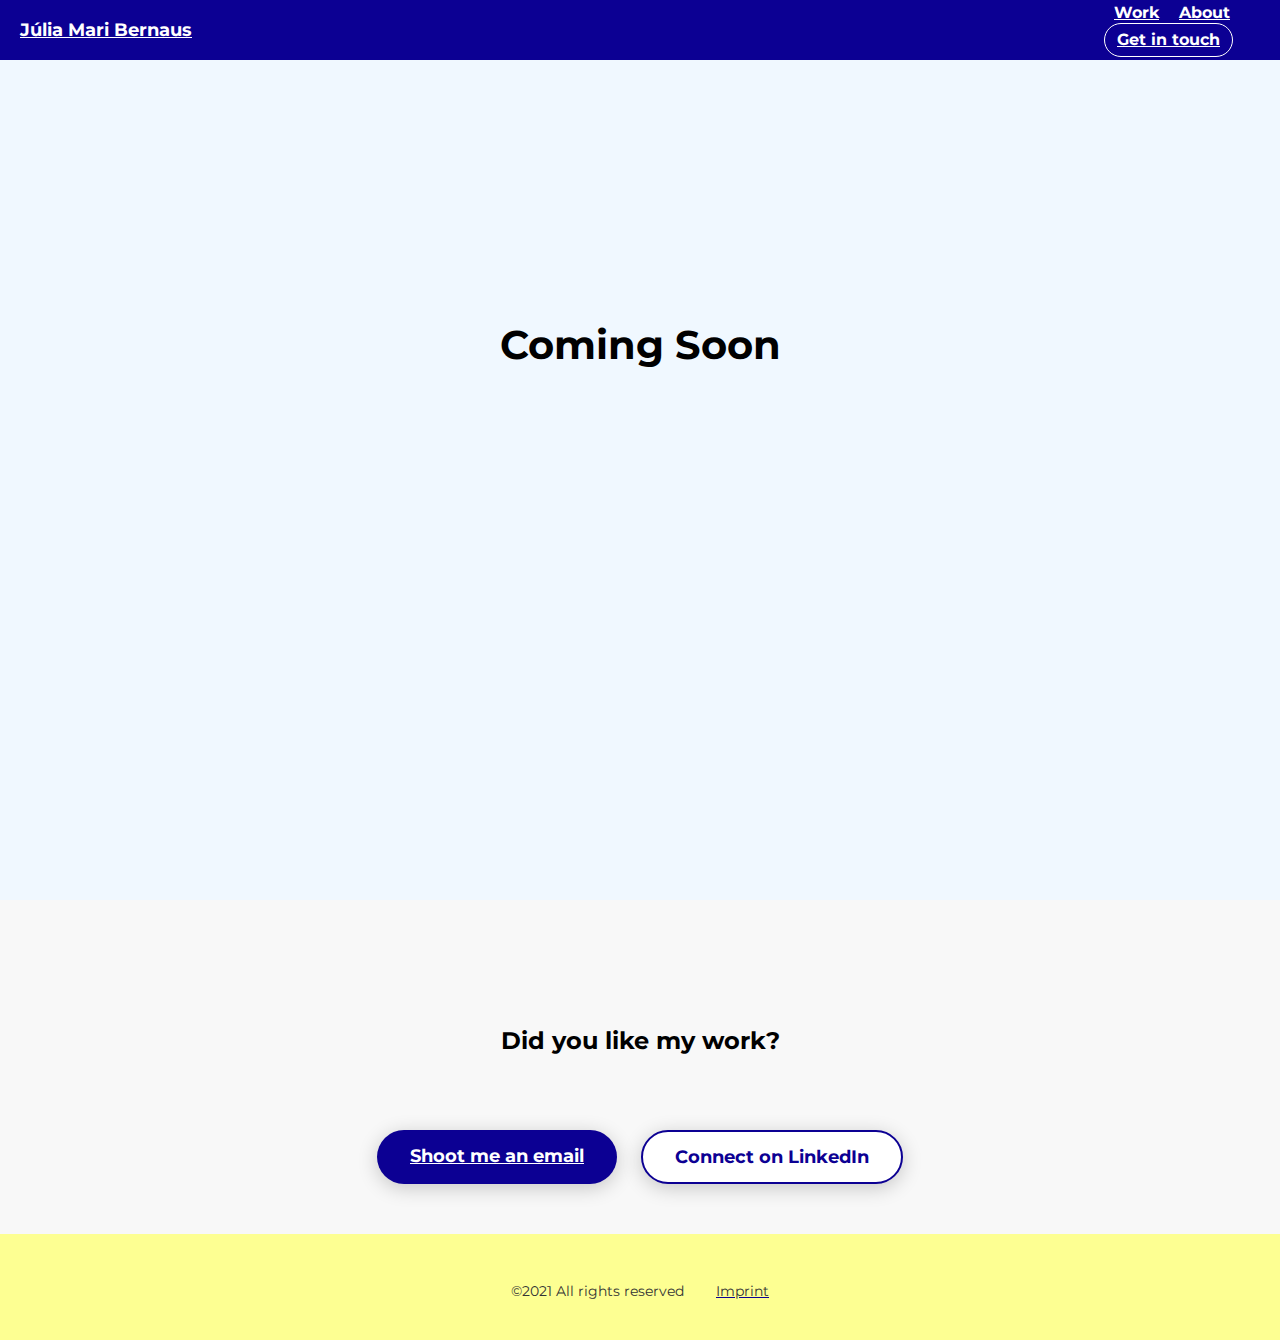
<file: artconnect.html>
<!DOCTYPE html>
<html lang="en">

<head>
        <!-- Global site tag (gtag.js) - Google Analytics -->
    <script async src="https://www.googletagmanager.com/gtag/js?id=UA-162473881-1"></script>
    <script>
    window.dataLayer = window.dataLayer || [];
    function gtag(){dataLayer.push(arguments);}
    gtag('js', new Date());

    gtag('config', 'UA-162473881-1');
    </script>

<!-- Hotjar Tracking Code for juliamaribernaus.com -->
<script>
    (function(h,o,t,j,a,r){
        h.hj=h.hj||function(){(h.hj.q=h.hj.q||[]).push(arguments)};
        h._hjSettings={hjid:2301909,hjsv:6};
        a=o.getElementsByTagName('head')[0];
        r=o.createElement('script');r.async=1;
        r.src=t+h._hjSettings.hjid+j+h._hjSettings.hjsv;
        a.appendChild(r);
    })(window,document,'https://static.hotjar.com/c/hotjar-','.js?sv=');
</script>

    <meta charset="UTF-8">
    <meta http-equiv="X-UA-Compatible" content="IE=edge">
    <meta name="viewport" content="width=device-width, initial-scale=1.0">
    <meta name="author" content="Júlia Marí Bernaus">
    <link href="img/favicon.ico" rel="shortcut icon">
    <title>Júlia Marí Bernaus | Artconnect</title>

    <!-- Bootstrap core CSS -->
    <link rel="stylesheet" href="https://stackpath.bootstrapcdn.com/bootstrap/4.1.0/css/bootstrap.min.css"
        integrity="sha384-9gVQ4dYFwwWSjIDZnLEWnxCjeSWFphJiwGPXr1jddIhOegiu1FwO5qRGvFXOdJZ4" crossorigin="anonymous">

    <!-- Custom styles for this template go here -->
    <link rel="stylesheet" href="css/normalize.css#">
    <link rel="stylesheet" href="css/styles.css">
    <link rel="stylesheet" href="css/styles_st.css">
    <link rel="preconnect" href="https://fonts.gstatic.com">
    <link href="https://fonts.googleapis.com/css2?family=Montserrat:wght@700&family=Open+Sans:wght@300;700&display=swap"
        rel="stylesheet">


    <!-- HTML5 shim and Respond.js for IE8 support of HTML5 elements and media queries -->
    <!--[if lt IE 9]>
			<script src="https://oss.maxcdn.com/html5shiv/3.7.2/html5shiv.min.js"></script>
			<script src="https://oss.maxcdn.com/respond/1.4.2/respond.min.js"></script>
		<![endif]-->

</head>

<body>
    <!-- Header/Navigation -->
    <header>
        <div id="navbar">
            <div>
                <a class="logo" href="index.html">Júlia Mari Bernaus</a>
            </div>
            <nav>
                <div class="nav">
                    <div class="brackets">
                        <a class="top-nav" href="index.html#work">Work</a>
                        <a class="top-nav" href="index.html#about">About</a>
                    </div>
                    <a class="button-nav button-outline-secondary" href="index.html#contact" role="button">Get in touch</a>
                </div>
            </nav>
        </div>
        <!--end header-->
    </header>

    <!-- Intro -->
    <main>
       <h1 style="text-align: center; height: 100vh; margin: 0 auto; padding-top: 25%; background-color: aliceblue;">Coming Soon</h1>
    </main>
    <!-- Footer  -->
    <footer>
        <section id="contact" class="contact">
            <!--Open Contact-->
            <h3>Did you like my work?</h3>
            <div class="contact-button-wrapper">
                <a class="button button-primary contact-button left" href="mailto:hi@juliamaribernaus.com"
                    target="_blank" role="button">Shoot me an email</a>
                <a class="button button-secondary contact-button right"
                    href="https://www.linkedin.com/in/juliamaribernaus/" target="_blank" role="button">Connect on
                    LinkedIn</a>
            </div>
        </section>
        <!--end of contact-->

        <div class="imprint">
            <!--Open Imprint-->
            <h6>©2021 All rights reserved</h6>
            <a href="imprint.html" target="_blank">
                <h6>Imprint</h6>
            </a>
        </div>
        <!--End Imprint-->
    </footer>
    <!--end of footer-->

    <!--Scripts-->
    <script src="https://code.jquery.com/jquery-3.6.0.js" integrity="sha256-H+K7U5CnXl1h5ywQfKtSj8PCmoN9aaq30gDh27Xc0jk="
        crossorigin="anonymous"></script>
    <script src="js/scripts.js"></script>
</body>
</html>
</file>
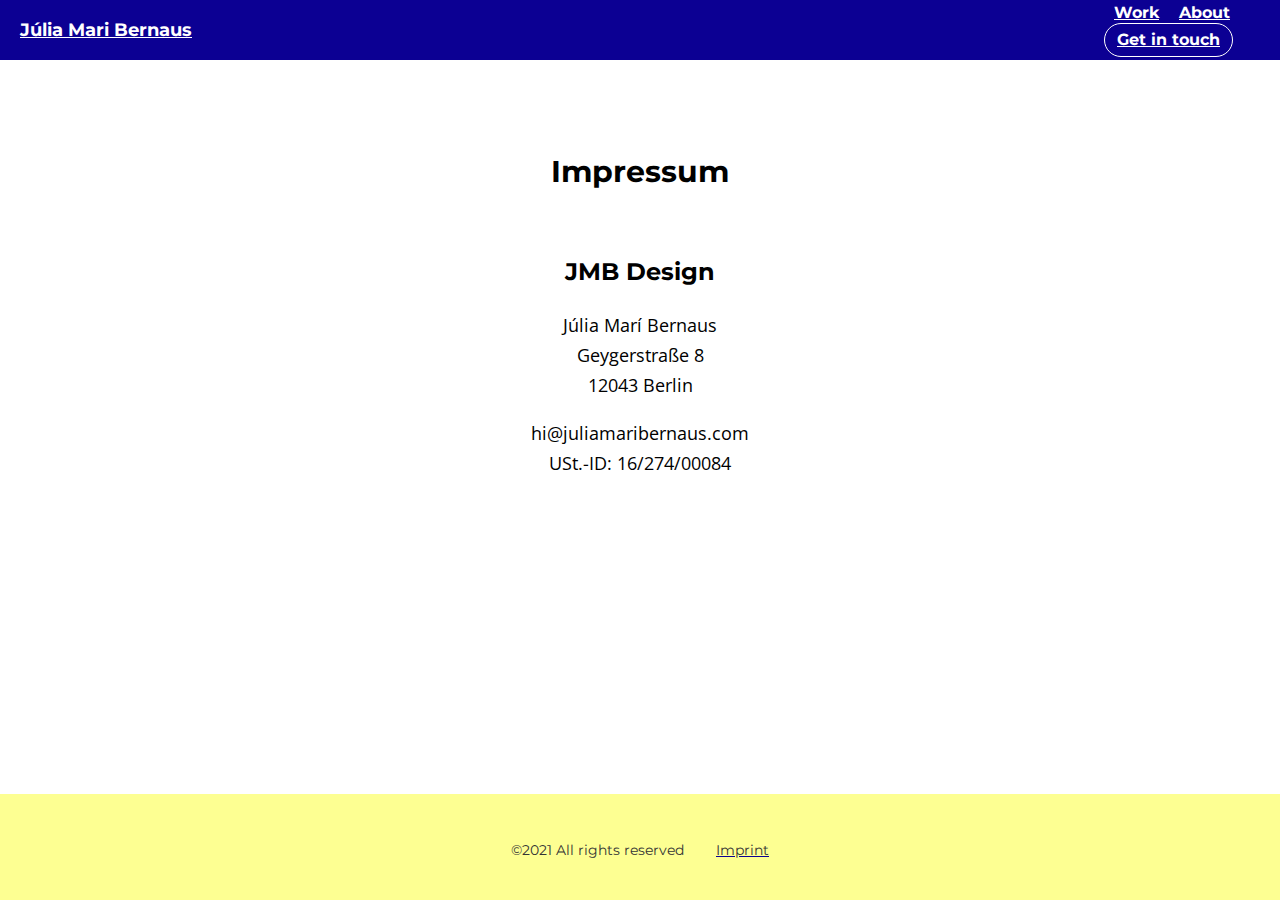
<file: imprint.html>
<!DOCTYPE html>
<html lang="en">

<head>
		<!-- Global site tag (gtag.js) - Google Analytics -->
	<script async src="https://www.googletagmanager.com/gtag/js?id=UA-162473881-1"></script>
	<script>
	window.dataLayer = window.dataLayer || [];
	function gtag(){dataLayer.push(arguments);}
	gtag('js', new Date());

	gtag('config', 'UA-162473881-1');
	</script>

<!-- Hotjar Tracking Code for juliamaribernaus.com -->
<script>
    (function(h,o,t,j,a,r){
        h.hj=h.hj||function(){(h.hj.q=h.hj.q||[]).push(arguments)};
        h._hjSettings={hjid:2301909,hjsv:6};
        a=o.getElementsByTagName('head')[0];
        r=o.createElement('script');r.async=1;
        r.src=t+h._hjSettings.hjid+j+h._hjSettings.hjsv;
        a.appendChild(r);
    })(window,document,'https://static.hotjar.com/c/hotjar-','.js?sv=');
</script>

	<meta charset="UTF-8">
	<meta http-equiv="X-UA-Compatible" content="IE=edge">
	<meta name="viewport" content="width=device-width, initial-scale=1.0">
	<meta name="author" content="Júlia Marí Bernaus">
	<link href="img/favicon.ico" rel="shortcut icon">
	<title>Júlia Marí Bernaus | Imprint</title>

	<!-- Bootstrap core CSS -->
	<link rel="stylesheet" href="https://stackpath.bootstrapcdn.com/bootstrap/4.1.0/css/bootstrap.min.css" integrity="sha384-9gVQ4dYFwwWSjIDZnLEWnxCjeSWFphJiwGPXr1jddIhOegiu1FwO5qRGvFXOdJZ4" crossorigin="anonymous">

	<!-- Custom styles for this template go here -->
	<link rel="stylesheet" href="css/normalize.css">
	<link rel="stylesheet" href="css/styles.css">
	<link rel="preconnect" href="https://fonts.gstatic.com">
	<link href="https://fonts.googleapis.com/css2?family=Montserrat:wght@700&family=Open+Sans:wght@300;700&display=swap" rel="stylesheet">
	 <link rel="stylesheet" href="https://cdnjs.cloudflare.com/ajax/libs/animate.css/4.1.1/animate.min.css"/>

	<!-- HTML5 shim and Respond.js for IE8 support of HTML5 elements and media queries -->
	<!--[if lt IE 9]>
			<script src="https://oss.maxcdn.com/html5shiv/3.7.2/html5shiv.min.js"></script>
			<script src="https://oss.maxcdn.com/respond/1.4.2/respond.min.js"></script>
		<![endif]-->

</head>

<body>
	<!-- Header/Navigation -->
	<header>
		<div id="navbar">
			<div>
				<a class="logo" href="index.html">Júlia Mari Bernaus</a>
			</div>
			<nav>
				<div class="nav">
					<div class="brackets">
						<a class="top-nav" href="index.html#work">Work</a>
						<a class="top-nav" href="index.html#about">About</a>
					</div>
					<a class="button-nav button-outline-secondary" href="index.html#contact" role="button">Get in touch</a>
				</div>
			</nav>
		</div>
		<!--end header-->
	</header>

    <!-- Hero -->
    <main>
        <div id="imprint-page">
            <div class="imprint-inner">
                <h2>Impressum</h2>
                <br>
                <h3>JMB Design</h3>
                <p>Júlia Marí Bernaus
                <br>Geygerstraße 8
                <br>12043 Berlin
                </p>
                <p>hi@juliamaribernaus.com
                <br>USt.-ID: 16/274/00084
                </p>
            </div>
        </div>
    </main>

    <!-- Footer  -->
	<footer>
		<div class="imprint-page imprint"><!--Open Imprint-->
				<h6>©2021 All rights reserved</h6>
				<a href="imprint.html" target="_blank"><h6 class="imprint-underline">Imprint</h6></a>
		</div><!--End Imprint-->
	</footer>
	<!--end of footer-->
</body>

</html>
</file>
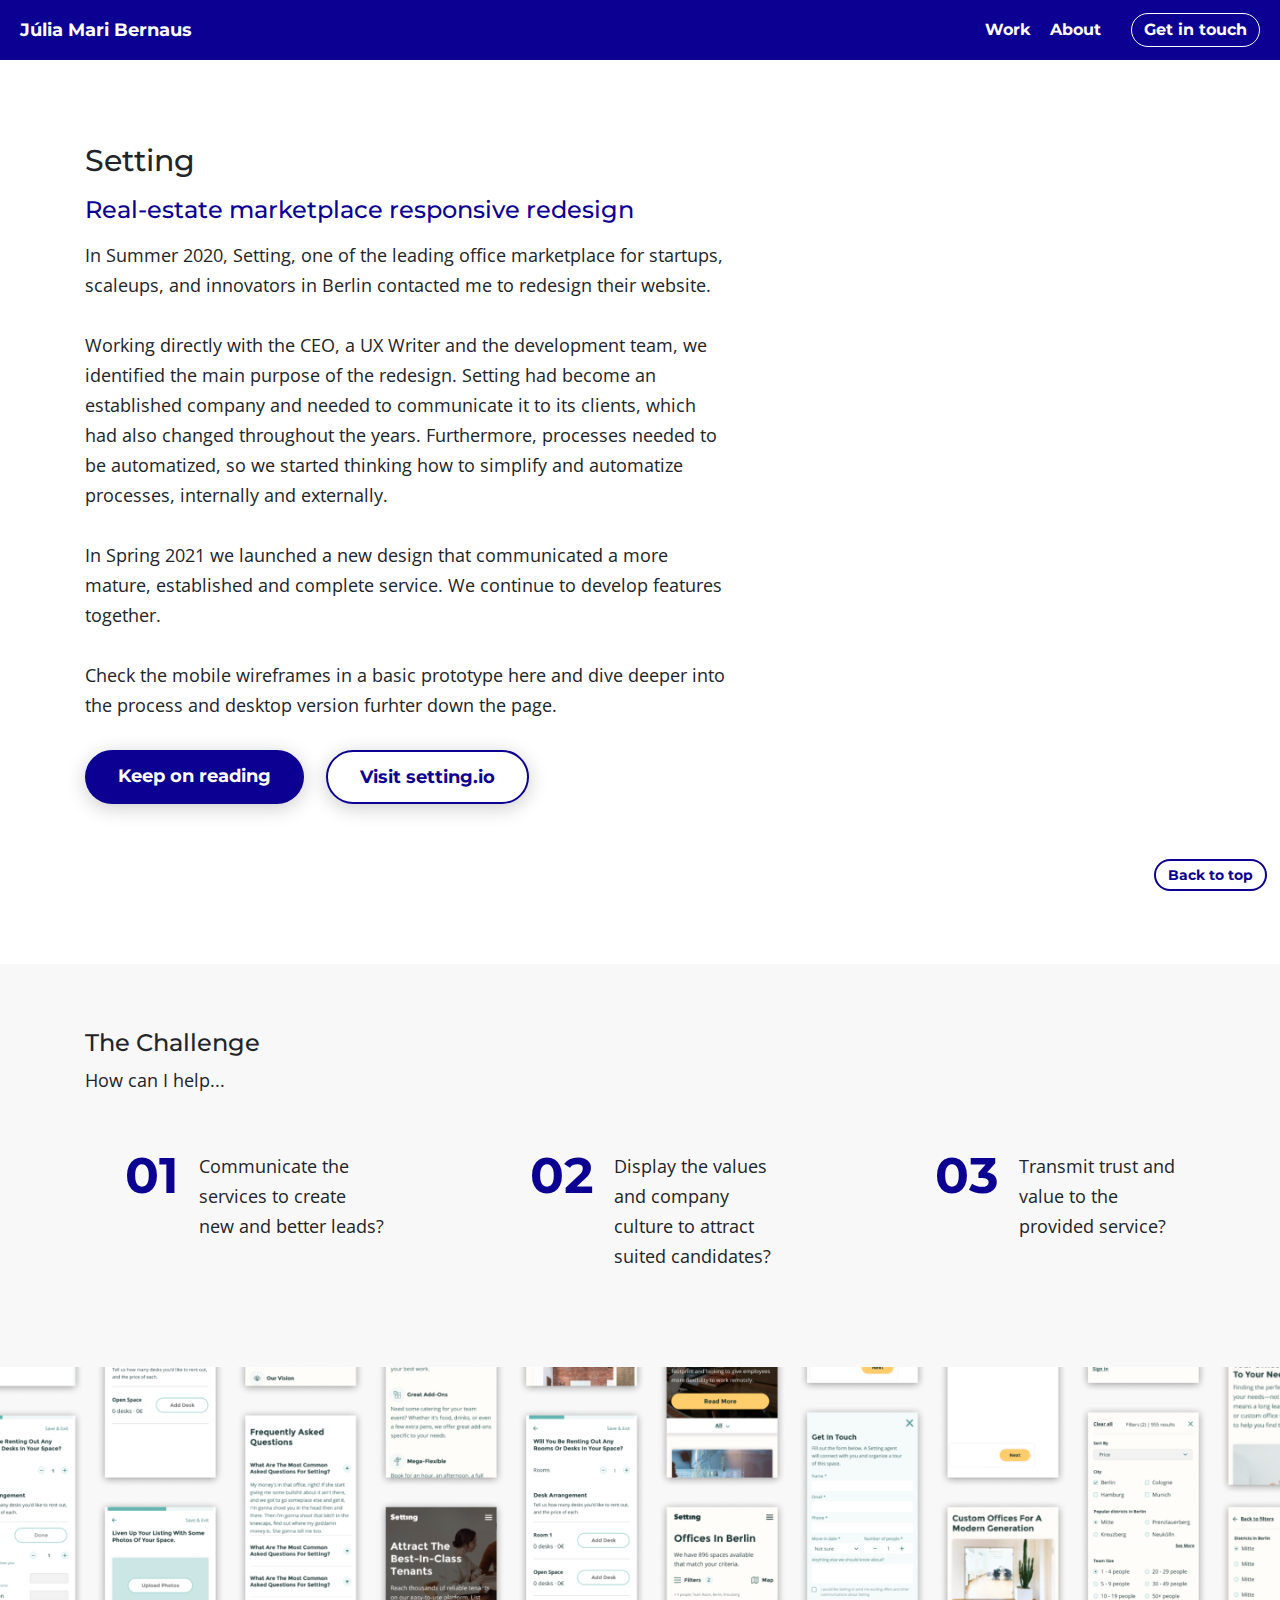
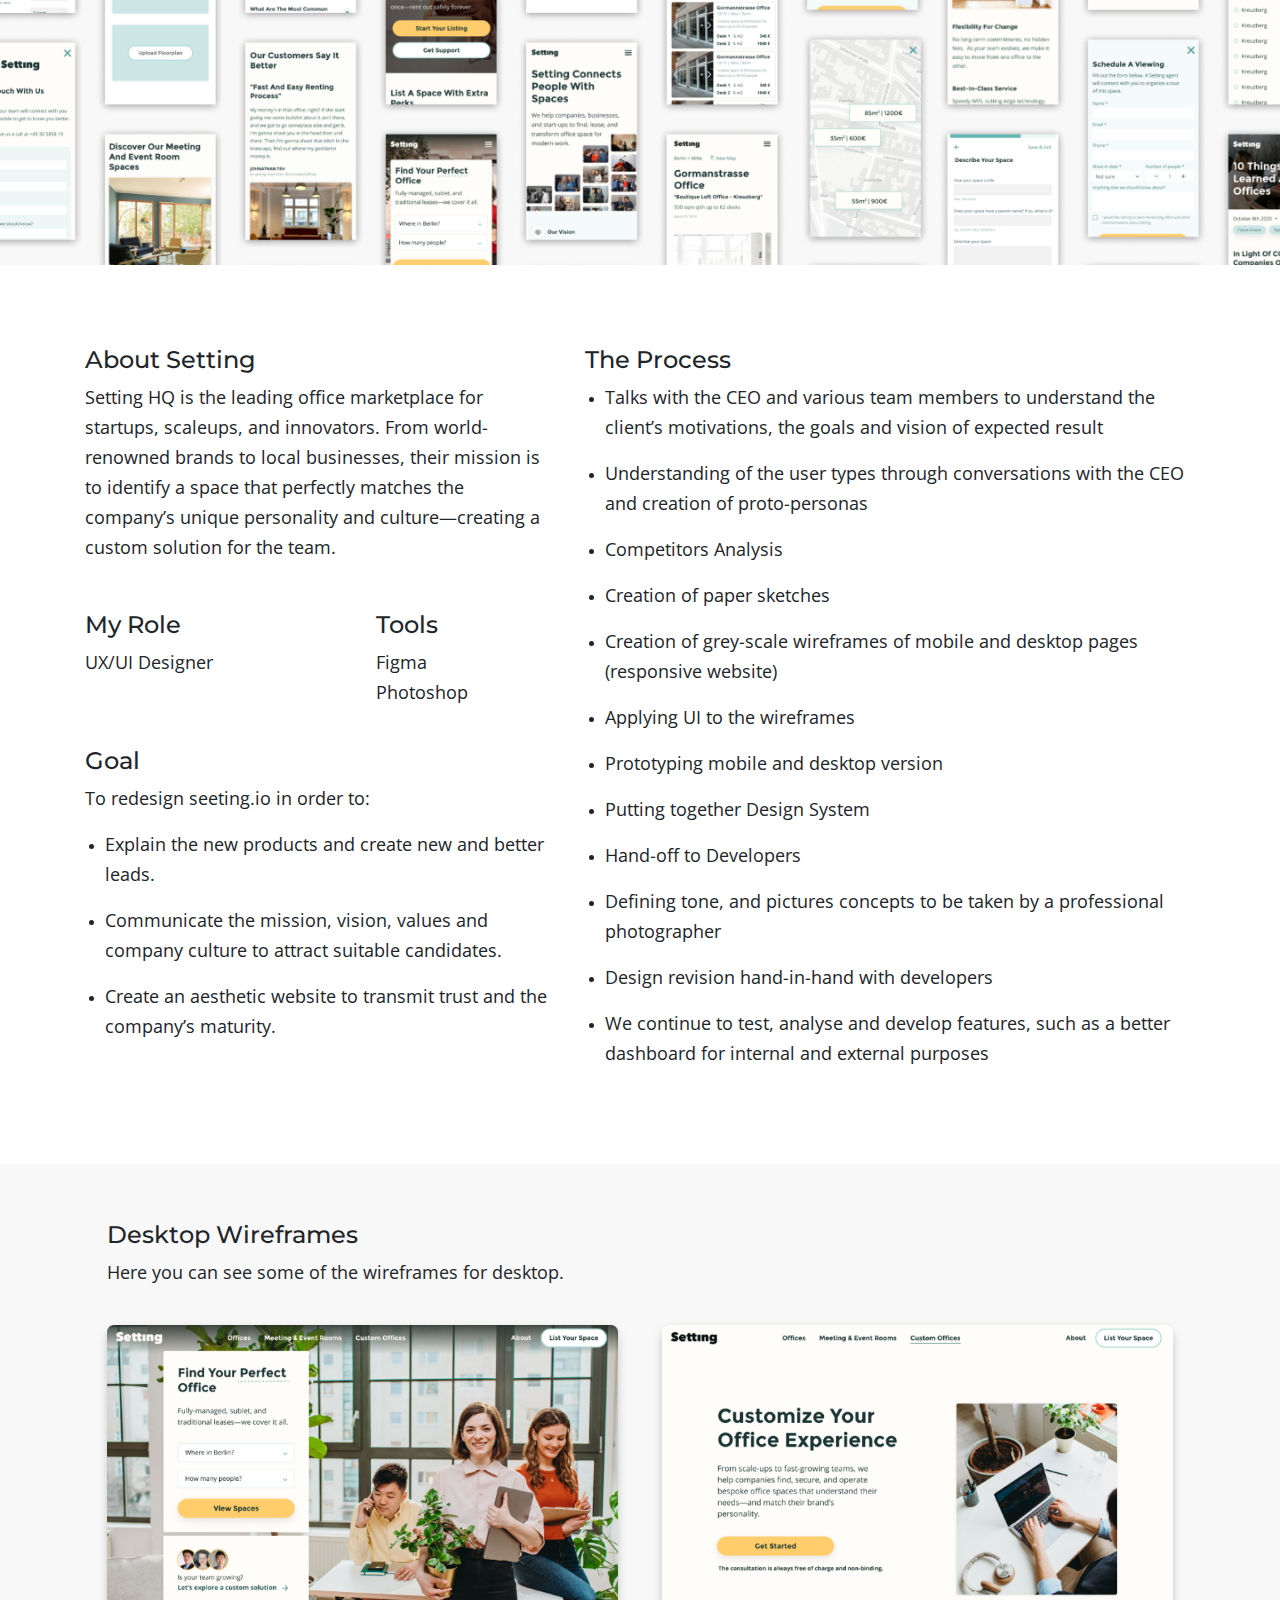
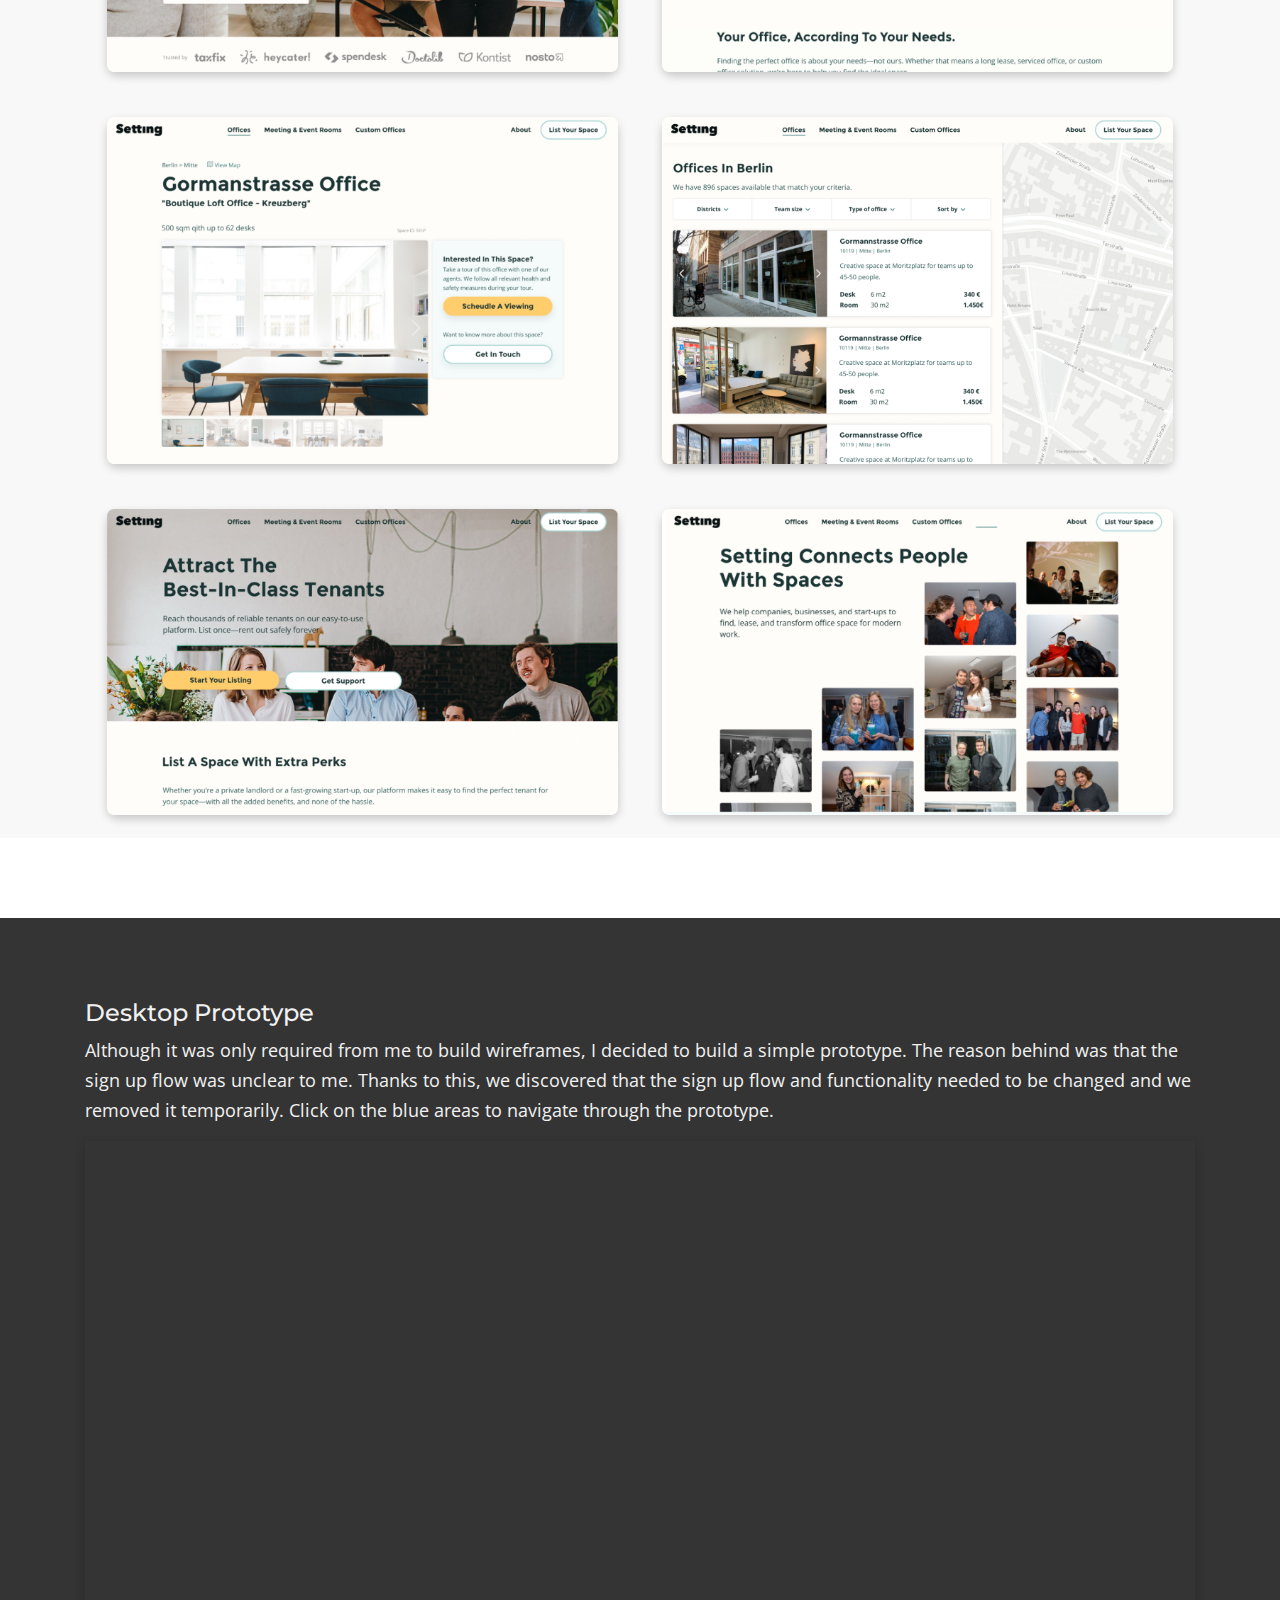
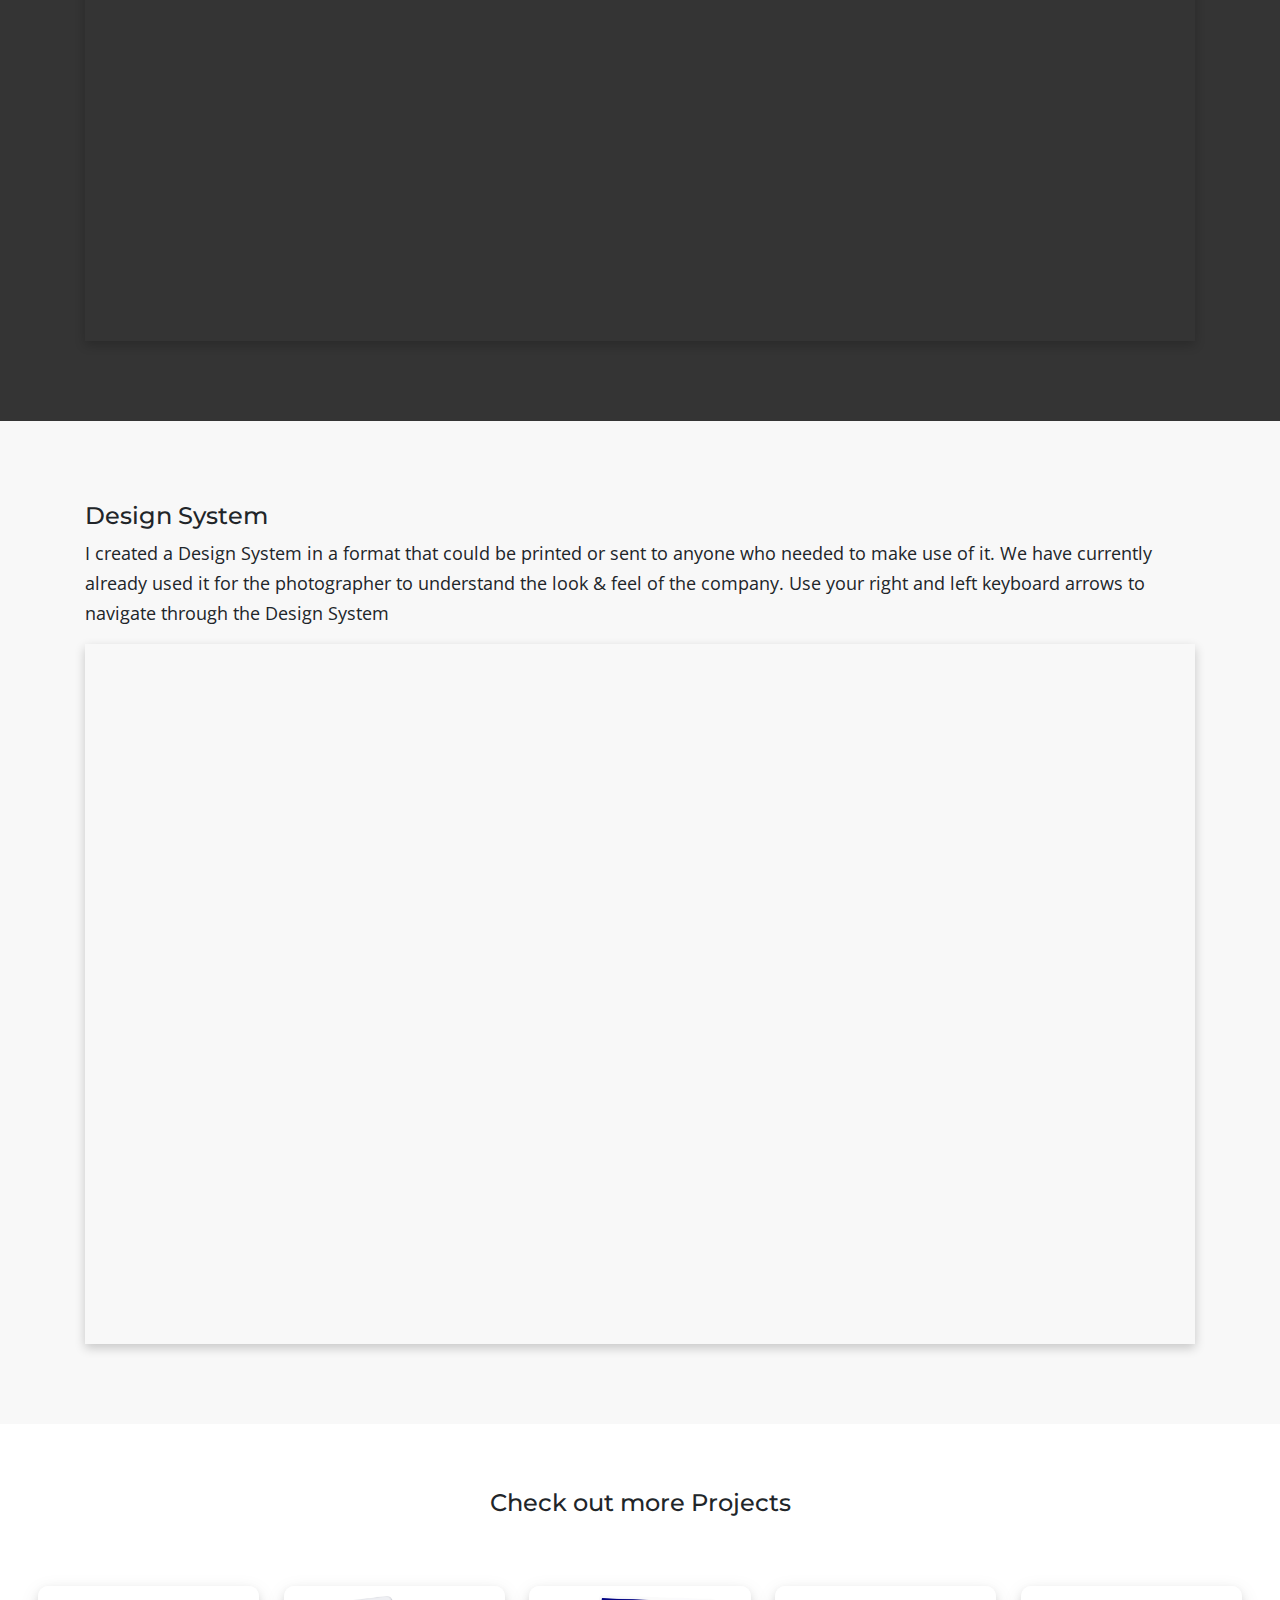
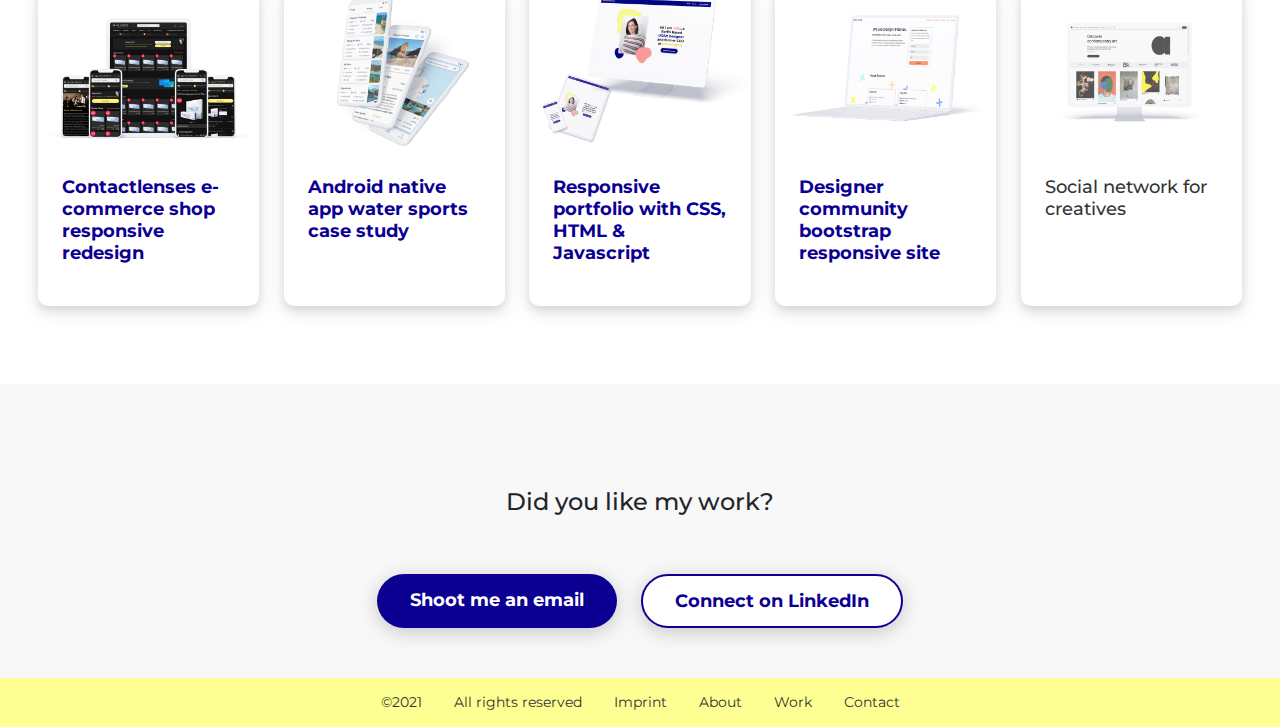
<file: setting.html>
<!DOCTYPE html>
<html lang="en">

<head>
        <!-- Global site tag (gtag.js) - Google Analytics -->
    <script async src="https://www.googletagmanager.com/gtag/js?id=UA-162473881-1"></script>
    <script>
    window.dataLayer = window.dataLayer || [];
    function gtag(){dataLayer.push(arguments);}
    gtag('js', new Date());

    gtag('config', 'UA-162473881-1');
    </script>

    <!-- Hotjar Tracking Code for juliamaribernaus.com -->
<script>
    (function(h,o,t,j,a,r){
        h.hj=h.hj||function(){(h.hj.q=h.hj.q||[]).push(arguments)};
        h._hjSettings={hjid:2301909,hjsv:6};
        a=o.getElementsByTagName('head')[0];
        r=o.createElement('script');r.async=1;
        r.src=t+h._hjSettings.hjid+j+h._hjSettings.hjsv;
        a.appendChild(r);
    })(window,document,'https://static.hotjar.com/c/hotjar-','.js?sv=');
</script>

    <meta charset="UTF-8">
    <meta http-equiv="X-UA-Compatible" content="IE=edge">
    <meta name="viewport" content="width=device-width, initial-scale=1.0">
    <meta name="author" content="Júlia Marí Bernaus">
    <link href="img/favicon.ico" rel="shortcut icon">
    <title>Júlia Marí Bernaus | Setting</title>

    <!-- Bootstrap core CSS -->
    <link rel="stylesheet" href="https://stackpath.bootstrapcdn.com/bootstrap/4.3.1/css/bootstrap.min.css"
        integrity="sha384-ggOyR0iXCbMQv3Xipma34MD+dH/1fQ784/j6cY/iJTQUOhcWr7x9JvoRxT2MZw1T" crossorigin="anonymous">

    <!-- Custom styles for this template go here -->
    <link rel="stylesheet" href="css/normalize.css">
    <link rel="stylesheet" href="css/styles.css">
    <link rel="stylesheet" href="css/styles_st.css">
    <link rel="preconnect" href="https://fonts.gstatic.com">
    <link href="https://fonts.googleapis.com/css2?family=Montserrat:wght@700&family=Open+Sans:wght@300;700&display=swap"
        rel="stylesheet">

    <!-- HTML5 shim and Respond.js for IE8 support of HTML5 elements and media queries -->
    <!--[if lt IE 9]>
			<script src="https://oss.maxcdn.com/html5shiv/3.7.2/html5shiv.min.js"></script>
			<script src="https://oss.maxcdn.com/respond/1.4.2/respond.min.js"></script>
		<![endif]-->

</head>

<body>
    <!-- Header/Navigation -->
    <header>
        <div id="navbar">
            <div>
                <a class="logo" href="index.html">Júlia Mari Bernaus</a>
            </div>
            <nav>
                <div class="nav">
                    <div class="brackets">
                        <a class="top-nav" href="index.html#work">Work</a>
                        <a class="top-nav" href="index.html#about">About</a>
                    </div>
                    <a class="button-nav button-outline-secondary" href="index.html#contact" role="button">Get in touch</a>
                </div>
            </nav>
        </div>
        <!--end header-->
    </header>

    <!-- Intro -->
    <main>
        <section id="st-intro" class="st-intro-flex-grid container"><!--Open Intro-->
            <div class="st-intro-left"><!--Open Right Column-->
                <h2>Setting</h2><!--Open Text on Right Column-->
                <h3 class="subheader">Real-estate marketplace responsive redesign</h3>
                    <p>In Summer 2020, Setting, one of the leading office marketplace for startups, scaleups, and innovators in Berlin
                    contacted me to redesign their website.
                    <br>
                    <br>Working directly with the CEO, a UX Writer and the development team, we identified the main purpose of the redesign.
                    Setting had become an established company and needed to communicate it to its clients, which had also changed throughout
                    the years. Furthermore, processes needed to be automatized, so we started thinking how to simplify and automatize
                    processes, internally and externally.
                    <br>
                    <br>In Spring 2021 we launched a new design that communicated a more mature, established and complete service. We continue
                    to develop features together.
                    <br>
                    <br>Check the mobile wireframes in a basic prototype here and dive deeper into the process and desktop version furhter down the page.
                    </p>
                <!--End Text on Right Column-->
                <div class="project-cta"><!--Open CTAs on Right Column-->
                    <a class="button button-primary project-cta" href="#challenge" role="button">Keep on reading</a>
                    <a class="button button-secondary project-cta" href="https://setting.io/" target="_blank" role="button">Visit setting.io</a>
                </div><!--End CTAs on Right Column-->
            </div><!--Close right column-->
            <div class="st-intro-right mobile" ><!--Open Left Column-->
                <iframe style="border: 0px;" width="400" height="700"
                    src="https://www.figma.com/embed?embed_host=share&url=https%3A%2F%2Fwww.figma.com%2Fproto%2FOoYnOXz8ZH1D3ErkTkL78J%2FSetting-Prototype-UI%3Fnode-id%3D2187%253A449%26viewport%3D89%252C406%252C0.02984790876507759%26scaling%3Dscale-down%26page-id%3D2187%253A448"
                    allowfullscreen></iframe>
            </div>
            <div class="not-mobile">
                <picture><!--Open Hero Image-->
                        <source srcset="img/setting/setting_project.png" media="(max-width:767px)"><img src="img/setting/setting_project.png" alt="Setting Design by Júlia Marí Bernaus">
                    </picture> 
            </div><!--Close Left Column-->
        </section><!--Close Intro Section-->

        <section id="challenge"><!--Open The Challenge-->
                <div class="container container-challenge"><!--Open Challenge Header-->
                <h3>The Challenge</h3>
                <p>How can I help...</p>
                <div class="table-flex-grid">
                    <ul class="table-item"><!--Open Challenge numbers-->
                        <li class="nr">01</li>
                        <li><p>Communicate the services to create new and better leads?</p></li>
                    </ul>
                    <ul class="table-item">
                        <li class="nr">02</li>
                        <li><p>Display the values and company culture to attract suited candidates?</p></li>
                    </ul>
                    <ul class="table-item">
                        <li class="nr">03</li>
                        <li><p>Transmit trust and value to the provided service?</p></li>
                    </ul>
                </div><!--Close Challenge Numbers-->
                </div><!--End Challenge Header-->
        </section><!--End The Challenge-->
        
        <div class="st-hero">
        <picture><!--Open Hero Image-->
            <source srcset="img/setting/setting_mobile.png" media="(max-width:767px)"><img src="img/setting/setting_desktop.png" alt="Setting Design by Júlia Marí Bernaus">
        </picture>
        </div><!--End Hero Image-->

        <section id="prj-description" class="prj-flex-grid container"><!--Open Project Description-->
            <div class="prj-left-col"><!--Open Left Column-->
                <div>
                    <h3>About Setting</h3>
                    <p>Setting HQ is the leading office marketplace for startups, scaleups, and innovators. From world-renowned brands to local
                    businesses, their mission is to identify a space that perfectly matches the company’s unique personality and
                    culture—creating a custom solution for the team.</p>
                </div>
                <div class="prj-left-col-2">   
                    <div class="prj-left-col-2-left">
                            <h3>My Role</h3>
                            <p>UX/UI Designer</p>
                    </div>
                    <div>
                        <h3>Tools</h3>
                        <p>Figma<br>
                        Photoshop</p>
                    </div>
                </div>
                <div class="prj-goal">
                    <h3>Goal</h3>
                    <p>To redesign seeting.io in order to:</p>
                    <ul>
                        <li><p>Explain the new products and create new and better leads.</p></li>
                        <li><p>Communicate the mission, vision, values and company culture to attract suitable candidates.</p></li>
                        <li><p>Create an aesthetic website to transmit trust and the company’s maturity.</p></li>
                    </ul>
                </div>
            </div><!--End Left Column-->
            <div class="prj-right-col"><!--Open Right Column-->
            <h3>The Process</h3>
            <ul>
                <li><p>Talks with the CEO and various team members to understand the client’s motivations, the goals and vision of expected
                result</p></li>
                <li><p>Understanding of the user types through conversations with the CEO and creation of proto-personas</p></li>
                <li><p>Competitors Analysis</p></li>
                <li><p>Creation of paper sketches</p></li>
                <li><p>Creation of grey-scale wireframes of mobile and desktop pages (responsive website)</p></li>
                <li><p>Applying UI to the wireframes</p></li>
                <li><p>Prototyping mobile and desktop version</p></li>
                <li><p>Putting together Design System</p></li>
                <li><p>Hand-off to Developers</p></li>
                <li><p>Defining tone, and pictures concepts to be taken by a professional photographer</p></li>
                <li><p>Design revision hand-in-hand with developers</p></li>
                <li><p>We continue to test, analyse and develop features, such as a better dashboard for internal and external purposes</p></li>
            </ul>
            </div><!--End of Right Column-->
        </section>
        <section id="wireframes">
            <div class="container">
                <h3>Desktop Wireframes</h3>
                <p>Here you can see some of the wireframes for desktop.
                <a class="button button-primary not-mobile wireframe-button" href="https://www.figma.com/proto/OoYnOXz8ZH1D3ErkTkL78J/Setting-Prototype-UI?kind=&node-id=753%3A681&page-id=753%3A1&scaling=scale-down&viewport=442%2C446%2C0.020680343732237816" target="_blank" role="button">To Desktop Prototype</a>
                <div class="wireframes-flex-grid">
                    <picture class="wireframe">
                        <source srcset="img/setting/home.png" media="(max-width:767px)">
                        <img src="img/setting/home.png" alt="Setting Design by Júlia Marí Bernaus">
                    </picture>
                    <picture class="wireframe">
                        <source srcset="img/setting/custom.png" media="(max-width:767px)">
                        <img src="img/setting/custom.png" alt="Setting Design by Júlia Marí Bernaus">
                    </picture>
                    <picture class="wireframe">
                        <source srcset="img/setting/dpp.png" media="(max-width:767px)">
                        <img src="img/setting/dpp.png" alt="Setting Design by Júlia Marí Bernaus">
                    </picture>
                    <picture class="wireframe">
                        <source srcset="img/setting/pp.png" media="(max-width:767px)">
                        <img src="img/setting/pp.png" alt="Setting Design by Júlia Marí Bernaus">
                    </picture>
                    <picture class="wireframe">
                        <source srcset="img/setting/list_space.png" media="(max-width:767px)">
                        <img src="img/setting/list_space.png" alt="Setting Design by Júlia Marí Bernaus">
                    </picture>
                    <picture class="wireframe">
                        <source srcset="img/setting/about.png" media="(max-width:767px)">
                        <img src="img/setting/about.png" alt="Setting Design by Júlia Marí Bernaus">
                    </picture>
                </div>
            </div>
        </section>

        <section id="desktop-prototype" class="mobile" ><!--Open Desktop Prototype-->
            <div class="container">
                <h3>Desktop Prototype</h3>
                <p>Although it was only required from me to build wireframes, I decided to build a simple prototype. The reason behind was that the sign up flow was unclear to me. Thanks to this, we discovered that the sign up flow and functionality needed to be changed and we removed it temporarily. Click on the blue areas to navigate through the prototype.</p>
                <div class="iframe"><!--Open Desktop iFrame-->
                    <iframe style="border: none;" width="1200" height="800"
                        src="https://www.figma.com/embed?embed_host=share&url=https%3A%2F%2Fwww.figma.com%2Fproto%2FOoYnOXz8ZH1D3ErkTkL78J%2FSetting-Prototype-UI%3Fnode-id%3D753%253A681%26viewport%3D442%252C446%252C0.020680343732237816%26scaling%3Dscale-down%26page-id%3D753%253A1"
                        allowfullscreen>
                    </iframe>
                </div>
            </div>
        </section>
        <section id="design-system" class="d-none d-sm-block"><!--Open Design System Prototype-->
            <div class="container">
                <h3>Design System</h3>
                <p>I created a Design System in a format that could be printed or sent to anyone who needed to make use of it. We have currently already used it for the photographer to understand the look & feel of the company. Use your right and left keyboard arrows to navigate through the Design System</p>
                <div class="iframe"><!--Open Design System iFrame-->
                <iframe style="border: none;" width="1200" height="700"
                    src="https://www.figma.com/embed?embed_host=share&url=https%3A%2F%2Fwww.figma.com%2Fproto%2FOoYnOXz8ZH1D3ErkTkL78J%2FSetting-Prototype-UI%3Fnode-id%3D2366%253A3%26viewport%3D44%252C462%252C0.016561182215809822%26scaling%3Dcontain%26page-id%3D1997%253A3897"
                    allowfullscreen>
                </iframe>
                </div>
            </div>
        </section><!--End of Design System Prototype-->

        <section id="related-projects">
            <div>
                <h3>Check out more Projects</h3>
            </div>
            <div class="related-projects-box">
                <!--Open Projects Box-->
                <div class="related-project">
                    <!--Open Project 1-->
                    <div class="white-background">
                        <a href="linsenpate.html">
                            <picture>
                                <source srcset="img/home/linsenpate_328x246.png" media="(max-width:767px)">
                                <img src="img/home/linsenpate_800x600.jpg" alt="Linsenpate" class="round-borders">
                            </picture>
                        </a>
                    </div>
                    <div class="related-project-content">
                        <!--open Project Content 1-->
                        <div class="related-project-title">
                            <h4><a href="linsenpate.html">Contactlenses e-commerce shop responsive redesign</a></h4>
                        </div>
                    </div>
                    <!--end Project Content-->
                </div>
                <!--end Project 1-->
                <div class="related-project">
                    <!--Open Project 3-->
                    <a href="shore.html">
                        <div class="image white-background">
                            <picture>
                                <source srcset="img/home/shore_328x246.png" media="(max-width:767px)">
                                <img src="img/home/shore_800x600.jpg" alt="Shore" class="image__img round-borders">
                            </picture>
                        </div>
                    </a>
                    <div class="related-project-content">
                        <!--open Project Content 3-->
                        <div class="related-project-title">
                            <h4><a href="shore.html">Android native app water sports case study </a></h4>
                        </div>
                    </div>
                    <!--end Project Content 3-->
                </div>
                <!--end Project 3-->
                
                 <div class="related-project">
                    <!--Open Project 6-->
                    <a href="jmb.html">
                        <div class="image white-background">
                            <picture>
                                <source srcset="img/home/jmb_328x246.jpg" media="(max-width:767px)">
                                <img src="img/home/jmb_800x600.jpg" alt="Júlia Marí Bernaus' Portfolio"
                                    class="image__img round-borders">
                            </picture>
                        </div>
                    </a>    
                    <div class="related-project-content">
                        <div class="related-project-title">
                            <h4><a href="jmb.html">Responsive portfolio with CSS, HTML & Javascript</a></h4>
                        </div>
                    </div>
                    <!--end Project Content 6-->
                </div>
                <!--end Project 6-->

                <div class="related-project">
                    <!--Open Project 5-->
                    <a href="df.html">
                        <div class="image white-background">
                            <picture>
                                <source srcset="img/home/designfriends_328x246.jpg" media="(max-width:767px)">
                                <img src="img/home/designfriends_800x600.jpg" alt="Design+Friends" class="image__img round-borders">
                            </picture>
                        </div>
                    </a>
                    <div class="related-project-content">
                        <div class="related-project-title">
                            <h4><a href="df.html">Designer community bootstrap responsive site</h4></a>
                            <!--<a href="df.html"></a>-->
                        </div>
                    </div>
                    <!--end Project Content 5-->
                </div> <!--End Project 5-->


                <div class="related-project">
                    <!--Open Project 4-->
                    <div class="image white-background">
                        <picture>
                            <source srcset="img/home/artconnect_328x246.png" media="(max-width:767px)">
                            <img src="img/home/artconnect_800x600.png" alt="Artconnect" class="image__img round-borders">
                        </picture>
                        <div class="image__overlay image__overlay--blur">
                            <div class="image__title">
                                <h2>Coming Soon</h2>
                            </div>
                        </div>
                    </div>
                    <div class="related-project-content">
                        <div class="related-project-title">
                            <h4>Social network for creatives</h4>
                            <!--<a href="artconnect.html"></a>-->
                        </div>
                    </div>
                    <!--end Project Content 4-->
                </div>
                <!--end Project 4-->
     
            
            </div>
        </section>

        <div id="top-button">
            <a class="top-button" href="#st-intro">Back to top</a>
        </div>
    </main>
        <!-- Footer  -->
    <footer>
        <section id="contact" class="contact">
            <!--Open Contact-->
            <h3>Did you like my work?</h3>
            <div class="contact-button-wrapper">
                <a class="button button-primary contact-button left" href="mailto:hi@juliamaribernaus.com" target="_blank"
                    role="button">Shoot me an email</a>
                <a class="button button-secondary contact-button right" href="https://www.linkedin.com/in/juliamaribernaus/"
                    target="_blank" role="button">Connect on LinkedIn</a>
            </div>
        </section>
        <!--end of contact-->
    
		<div class="imprint"><!--Open Imprint-->
			<h6>©2021</h6> 
			<h6>All rights reserved</h6>
			<a href="imprint.html" target="_blank"><h6>Imprint</h6></a>
			<a href="index.html#about"><h6>About</h6></a>
			<a href="index.html#work"><h6>Work</h6></a>
			<a href="index.html#contact"><h6>Contact</h6></a>
		</div><!--End Imprint-->
    </footer><!--end of footer-->

    <!--Scripts-->
    <script src="https://code.jquery.com/jquery-3.6.0.js" integrity="sha256-H+K7U5CnXl1h5ywQfKtSj8PCmoN9aaq30gDh27Xc0jk="
        crossorigin="anonymous"></script>
    <script src="js/scripts.js"></script>
    </body>
</html>
</file>
<file: css/styles.css>
/* Colors used:
Primary Color: #0C0093;
Secondary Color: #FDFF92;
Accent Color: #FFA7A7;
Text color: #343434;
Background: #F8F8F8;
*/

@import url('https://fonts.googleapis.com/css2?family=Montserrat:wght@700,400&family=Open+Sans:ital,wght@0,300;0,700;1,400&display=swap');


/********** Typography **********/

html{
    scroll-behavior: smooth;
}

.name{
    color:#FFA7A7 !important;
}

.job{
    color:#0C0093;
}

.past{
    color: #f8df00;
}

/* h1, h2, h3, h4, h5, h6, .label-bold, a.logo{
    font-family: , Arial, Helvetica, sans-serif;
    color:#343434;
    font-weight: 700;

} */

p, .p-link, .p-small, label{
    font-family: "Open Sans", Arial, Helvetica, sans-serif;
}

h1{
    font-family: "Montserrat", Arial, Helvetica, sans-serif;
    font-size: 2.5rem; /*40px*/
    font-weight: 700;
    line-height: 49px;
}

h2{
    font-family: "Montserrat", Arial, Helvetica, sans-serif;
    font-size: 1.875rem; /*30px*/
    line-height: 37px;
}

h3{
    font-family: "Montserrat", Arial, Helvetica, sans-serif;
    font-size: 1.5rem; /*24px*/
    line-height: 29px;
}

h4{
    font-family: "Montserrat", Arial, Helvetica, sans-serif;
    font-size: 1.125rem; /*18px*/
    line-height: 22px;
}

h5{
    font-family: "Montserrat", Arial, Helvetica, sans-serif;
    font-size: 1rem; /*16px*/
    line-height: 20px;
}

h6{
    font-family: "Montserrat", Arial, Helvetica, sans-serif;
    font-size: 0.875rem; /* 14px; */
    line-height: 17px;
}

p{
    font-weight: normal;
    font-size: 1.125rem; /*18px;*/
    line-height: 30px;
}

.p-link{
    font-weight: 700;
    font-size: 1.125rem; /*18px;*/
    line-height: 30px;
}

.p-small{
    font-weight: normal;
    font-size: 1rem; /*16px*/
    line-height: 22px;
}

label{
    font-weight: normal;
    font-size: 0.875rem; /*14px;*/
    line-height: 19px;
}

.label-bold{
    font-family: "Montserrat", Arial, Helvetica, sans-serif;
    font-weight: 700;
    font-size: 1rem; /*16px*/
    line-height: 20px;
}


/********** Links CSS Effect *********/

a{
    color:#0C0093;
    font-weight: 700;

}

a:hover{
    text-decoration: none;
    color:#FFA7A7;
}

a.text {
    text-decoration: underline;
    color:#0C0093;
    font-weight: 700;
}
a.text:hover, a.text:focus{
    color:#FFA7A7;
}

a.text:visited{
    color: #FFA7A7;
}
a.text:active{
    color:#FFA7A7;

}


/********** General **********/
img{
    width:100%;
}

* {
  box-sizing: border-box;
}

/********** Page Opacity Animation **********/

main{
    animation: opening 1.5s ease-in;    
}

@keyframes opening{
    0% {
    opacity: 0%;
    }
    100% {
    opacity: 100%;
    }
}
/* 
.pic-animation:hover{
    transform: translate(0, -5px);
    transition: ease-in 0.5s;
    transform: rotate(1deg);
}

.pic-animation {
    transform: translate(0, -5px);
    transition: ease-out 0.5s;
} */
/********** Buttons **********/


#top-button {
    position: fixed;
    bottom: 1%;
    right: 1%;}

.top-button {
    display: inline-block;
    font-weight: 700;
    font-family: "Montserrat", Arial, Helvetica, sans-serif;
    text-align: center;
    white-space: nowrap;
    vertical-align: middle;
    border: 1px solid transparent;
    padding: .375rem .75rem;
    font-size: 0.85rem;
    line-height: 1.2;
    border-color: #0C0093;
    border-width: 2px;
    background-color: white;
    border-radius: 1.875rem;
    transition: transform 0.5s;
    cursor: pointer;
}

.top-button:hover {
    background-color: #0C0093;
    color:white;
    transform: translate(0,-2px);
    transition: transform 0.25s;
    box-shadow: 0px 4px 20px rgba(0, 0, 0, 0.4);
    -webkit-box-shadow: 0px 4px 20px rgba(0, 0, 0, 0.4);
    -moz-box-shadow: 0px 4px 20px rgba(0, 0, 0, 0.4);
}

.button-nav {
    display: inline-block;
    font-weight: 700;
    font-family: "Montserrat", Arial, Helvetica, sans-serif;
    text-align: center;
    white-space: nowrap;
    vertical-align: middle;
    border: 1px solid transparent;
    padding: .375rem .75rem;
    font-size: 1rem;
    line-height: 1.3;
    border-radius: 1.875rem;
    transition: transform 0.5s;
    cursor: pointer;
}

.button-nav:active{
    background-color: #FDFF92;
}

.button {
    display: inline-block;
    font-weight: 700;
    font-family: "Montserrat", Arial, Helvetica, sans-serif;
    text-align: center;
    white-space: nowrap;
    vertical-align: middle;
    border: 1px solid transparent;
    font-size: 1.125rem;
    line-height: 1.5;
    border-radius: 1.875rem;
    max-width: 328px;
    height: 54px;
    justify-content: center;
    align-items: center;
    padding-top: 0.75rem;
    padding-bottom: 1rem;
    padding-left: 2rem;
    padding-right: 2rem;
    background: #0C0093;
    box-shadow: 0px 4px 20px rgba(0, 0, 0, 0.2);
    -webkit-box-shadow: 0px 4px 20px rgba(0, 0, 0, 0.2);
    -moz-box-shadow: 0px 4px 20px rgba(0, 0, 0, 0.2);
    cursor: pointer;
    transition: transform 0.5s;
}

.button-primary {
    color: white;
    background-color: #0C0093;
    background-image: none;
}

.button-primary:hover, .button-primary:focus  {
    color: white;
    transform: translate(0,-2px);
    transition: transform 0.25s;
    box-shadow: 0px 4px 20px rgba(0, 0, 0, 0.4);
    -webkit-box-shadow: 0px 4px 20px rgba(0, 0, 0, 0.4);
    -moz-box-shadow: 0px 4px 20px rgba(0, 0, 0, 0.4);
}

.button:active{
    background-color: #FDFF92;
}

.button-outline-secondary {
    color: white;
    background-color: #0C0093;
    background-image: none;
    border-color:white;
    border-width: 1px;
}

.button-outline-secondary:hover, .button-outline-secondary:focus {
    color: #0C0093;
    background-color:white;
    background-image: none;
    border-color: #0C0093;
    text-decoration: none;
    transform: translate(0,-2px);
    box-shadow: 0px 4px 20px rgba(0, 0, 0, 0.4);
    -webkit-box-shadow: 0px 4px 20px rgba(0, 0, 0, 0.4);
    -moz-box-shadow: 0px 4px 20px rgba(0, 0, 0, 0.4);
}

.button-secondary{
    color: #0C0093;
    background-color:white;
    background-image: none;
    border-color: #0C0093;
    text-decoration: none;
    border-width: 2px;
}

.button-secondary:hover, .bbutton-secondary:focus{
    color: #0C0093;
    transform: translate(0,-2px);
    box-shadow: 0px 4px 20px rgba(0, 0, 0, 0.4);
    -webkit-box-shadow: 0px 4px 20px rgba(0, 0, 0, 0.4);
    -moz-box-shadow: 0px 4px 20px rgba(0, 0, 0, 0.4);
}

/********** Top Navigation Bar **********/

#navbar{
    background-color: #0C0093;
    padding: 10px 20px;
    height: 60px;
    width: 100%;
    position: fixed; /*make it fixed*/
    top:0;
    display: flex;
    justify-content: space-between;
    align-items: center;
    transition: top 0.3s; /* Transition effect when sliding down (and up) */
    z-index: 100;
}

.logo{
    display: flex;   
}

.nav .brackets{
    display: flex;
    justify-content: flex-end;
    align-items: center;
    margin-right: 20px;
}

nav li {
    list-style-type: none;
    display: inline-block;
}

a.top-nav{
    font-family: "Montserrat", Arial, Helvetica, sans-serif;
    font-size: 16px;
    line-height: 20px;
    font-weight: 700;
    color: white;
    padding: 0 10px;   
}

a.top-nav:hover{
    color: #FDFF92;
    text-decoration: underline;
    text-decoration-color: #FDFF92;
    text-decoration-thickness: 0.2em;
    text-underline-offset: 1.5px;
}

a.top-nav:active{
    color: #FDFF92;
    text-decoration: underline;
}

a.logo{
    font-family: "Montserrat", Arial, Helvetica, sans-serif;
    font-weight: 700;
    font-size: 18px;
    line-height: 20px;
    color: white;
    float: left;
}

a.logo:hover{
    color: #FDFF92;
    text-decoration: none;
    /* animation: bounce; 
    animation-duration: 1s;  */
}

.work-wrapper h2, .container-about h3, .container-contact h3, #contact h3, .slides-wrapper h3, #recommendation h3, #related-projects h3{
    text-align: center;
    padding-top: 5%;
    padding-bottom: 3%;
    padding-left: 5%;
    padding-right: 5%;
}





/********** Home Hero **********/

#hero{
    display: flex;
    flex-direction: row;
    flex-flow: row wrap;
    justify-content: center;
    align-items: center;
    width: 100%;
    height: 100vh;    
    padding-bottom: 5%;
    padding-top:5%;
}

/* .hero-pic{
    flex-basis: 50%;
    align-items: center;
    box-sizing: content-box;    
} */

.hero-cta{
    text-align: center;
    max-width: 800px;
    min-width: 320px;
    padding: 2%;
    margin-top: 50px;
    margin-bottom: 50px; 
}   

/********** Projects **********/

.round-borders{
    border-radius: 10px 10px 0 0;
}

.work-wrapper {
    align-items: center;
    background-color: #F8F8F8;
    padding-bottom: 5%;
    width: 100%;
}

.projects-box{
    display: flex;
    flex-direction: row;
    flex-flow: row wrap;
    justify-content: space-between;
    align-content: center;
    align-items: flex-start;
    width: 100%;
    padding-left: 2%;
    padding-right: 2%;
    cursor: pointer;
}

.project{
    display: flex;
    flex-wrap: wrap;
    flex-direction: column;
    align-content: space-between;
    background-color: white;
    color: #333333;
    border-radius: 10px;
    margin: 1%;
    width:31%;
    min-width: 300px;
    box-shadow: 0 4px 8px 0 rgba(0, 0, 0, 0.1), 0 6px 20px 0 rgba(0, 0, 0, 0.1);
    -webkit-box-shadow: 0 4px 8px 0 rgba(0, 0, 0, 0.1), 0 6px 20px 0 rgba(0, 0, 0, 0.1);
    -moz-box-shadow: 0 4px 8px 0 rgba(0, 0, 0, 0.1), 0 6px 20px 0 rgba(0, 0, 0, 0.1);
    min-height: 550px;
    transform: translate(0, -2px);
}

.project:hover img{
    transform: translate(0,-2px);
    opacity: 0.8;
    transition: transform 0.5s;
}

.project-content{
    display: flex;
    flex-direction: column;
    justify-content: space-between;
    margin-top: 24px;
    margin-left: 24px;
    margin-right: 24px;
    min-height: 270px;
}

.project-title{
    display: flex;
    flex-direction: column;
    justify-content: flex-start;
    margin-bottom: 20px;
}

.project-label{
    display: flex;
    flex-direction: row;
    align-content: flex-end;
    margin-bottom: 24px;
    color: #333;
}

.year {
    display: flex;
    flex-direction: row;
    align-items: flex-start;
    font-family: "Montserrat", Arial, Helvetica, sans-serif;
    font-size: 16px;
    line-height: 19px;
    padding-right: 8px;
}

.role{
    font-family: "Open Sans", Arial, Helvetica, sans-serif;
    font-weight: normal;
    font-size: 16px;
    line-height: 19px;
}

.image{
    position: relative;
    width:100%; /*change to 100%*/
}

.image__img{
    display: block;
    width: 100%;
}

.project-content h3 a{
    color: #0C0093;
}

.project-content h3 a:hover{ /* Coming Soon*/
    color: #FFA7A7;
}

.project-content h3{
    color: #0C0093;
}

.image__overlay{
    position: absolute;
    top: 0;
    left: 0;
    width:100%;
    height:100%;
    display: flex;
    flex-direction: column;
    align-items: center;
    justify-content: center;
    opacity: 0;
    transition: opacity 0.5s;
}

.image__overlay--blur{
    backdrop-filter: blur(5px);
    -webkit-backdrop-filter: blur(5px);
    -moz-backdrop-filter: blur(5px);
}

.image__overlay:hover{        
    border-radius: 10px 10px 0 0;
    background-color: #FFA7A7;
    opacity: 0.5;
}


.image__title h2{
    color: #ffffff;
    opacity: 1;
}

.image__overlay > * {
    transform: translateY(20px);
    transition: transform 0.25s;
}

.image__overlay:hover > * {
    transform: translateY(0px);
}



/********** About **********/

/* #about{
    min-height: 100vh;
} */
.container-about{
    background-color: white;
    width: 100%;
    padding-bottom: 5%;
    display: flex;
    flex-direction: column;
    justify-content: center;
    align-content: center;
    align-items: center;
}

.container-about p{
    padding-bottom: 24px;
    text-align: center;
    max-width: 1100px;
    padding-left: 5%;
    padding-right: 5%;
}

#more{
    display: none;
}

#aboutBtn{
    color: white;
}
/********** Recommendations **********/

#recommendation {
    background-color: #F8F8F8;
    padding-bottom: 5%;
    padding-left: 2%;
    padding-right: 2%;
}

/********* Slider Carousel **********/

* {box-sizing:border-box}

/* Slideshow container */
.slideshow-container {
    max-width: 1000px;
    height: 400px;
    position: relative;
    background-color: white;
    border-radius: 10px;
    margin-top: 0;
    margin-bottom: 1%;
    margin-left: auto;
    margin-right: auto;
    padding: 3%;
    display: flex;
    flex-direction: column;
    justify-content: center;
    box-shadow: 0 4px 8px 0 rgba(0, 0, 0, 0.1), 0 6px 20px 0 rgba(0, 0, 0, 0.1);
    -webkit-box-shadow: 0 4px 8px 0 rgba(0, 0, 0, 0.1), 0 6px 20px 0 rgba(0, 0, 0, 0.1);
    -moz-box-shadow: 0 4px 8px 0 rgba(0, 0, 0, 0.1), 0 6px 20px 0 rgba(0, 0, 0, 0.1);
}

.mySlides {
    margin-left: 5%;
    margin-right: 5%;
}

.prev, .next{
    position: absolute;
    top: 50%;  
    width: auto;
    font-weight: normal;
    font-size: 34px;
    color: #c4c4c4 !important;
    transition: 0.6s ease;
    border-radius:10px;
    user-select: none;   
    margin-right: 2%;
    margin-top:-22px;
    opacity: 0.5;
}
 
.next{
    right: 3%;
 
}

/* On hover, add a black background color with a little bit see-through */
.prev:hover{
    background-color: rgba(0, 0, 0, 0.05);
    padding: 5px;
    transform: translate(-5px,-5px);
}

 .next:hover {
    background-color: rgba(0, 0, 0, 0.05);
    padding: 5px;
    transform: translate(5px,-5px);
}

/* Caption text */
.lp-text {
  font-size: 15px;
  padding: 8px 12px;
  bottom: 8px;
  width: 100%;
  text-align: left;
}


/* The dots/bullets/indicators */
.dot {
  cursor: pointer;
  height: 8px;
  width: 8px;
  margin: 0 2px;
  background-color: #bbb;
  border-radius: 50%;
  display: inline-block;
  transition: background-color 0.6s ease;
}

.active, .dot:hover {
  background-color: #0C0093;
}

.text h4{
    color: #0C0093;
}


/********* Related Projects ***********/

#related-projects{
    background-color: #F8F8F8;
}

.related-projects-box{
    display: flex;
    flex-flow: row wrap;
    justify-content: center;
    align-content: flex-start;
    align-items: flex-start;
    width: 100%;
    padding-top: 1%;
    padding-bottom: 5%;
    padding-left: 2%;
    padding-right: 2%;
    transform: translate(0,-2px);
    cursor: pointer;
}

.related-project{
    display: flex;
    flex-direction: column;
    align-content: flex-start;
    background-color: white;
    color: #333333;
    border-radius: 10px;
    margin: 1%;
    width: 18%;
    /* min-width: 300px; */
    box-shadow: 0 4px 8px 0 rgba(0, 0, 0, 0.1), 0 6px 20px 0 rgba(0, 0, 0, 0.1);
    -webkit-box-shadow: 0 4px 8px 0 rgba(0, 0, 0, 0.1), 0 6px 20px 0 rgba(0, 0, 0, 0.1);
    -moz-box-shadow: 0 4px 8px 0 rgba(0, 0, 0, 0.1), 0 6px 20px 0 rgba(0, 0, 0, 0.1);
    min-height: 320px;
}

.related-project-content{
    display: flex;
    flex-direction: column;
    justify-content: space-between;
    margin-top: 24px;
    margin-left: 24px;
    margin-right: 24px;
}

.related-project-title{
    margin-bottom: 0;
}



/********** Contact in Footer **********/

#contact{
    background-color: white;
    padding-top: 3%;
    padding-bottom: 3%;
}

.contact{
    padding-bottom: 5%;
}

.contact-button{
    margin: 12px;
}

.contact-button-wrapper{
    display: flex;
    flex-direction: row;
    flex-wrap: wrap;
    justify-content: center;
    flex-basis: 50%;
}   


/********** Footer **********/


.imprint{
    background-color: #FDFF92;
    width: 100%;
    display: flex;
    flex-direction: row;
    flex-wrap: wrap;
    justify-content: center;
    align-content: center;
    align-items: center;
}

.imprint h6{
    text-align: center;
    color: #343434;
    font-weight: normal;
    padding-top: 16px;
    padding-bottom: 8px;
    padding-right: 16px;
    padding-left: 16px;
}

.imprint-underline:hover{
    text-decoration: underline;
    text-decoration-color: #343434;
    text-decoration-thickness: 0.2em;
    text-underline-offset: 1.5px;
}

footer .imprint-page{
    position: fixed;
    left: 0;
    bottom: 0;
    width: 100%;
}


/********** Imprint Page ***********/

#imprint-page{
    display: block;
    margin: 0 auto;
}

.imprint-inner{
    padding: 10% 0;
    text-align: center;
}
/********** Media Queries **********/


/* ==============================
Small devices // Smaller than iPad (768px and smaller)
================================= */
@media only screen and (max-width: 768px) {
    h1{
        font-size: 2rem;
        line-height: 42px;
    }

    .top-nav{
        display: none;
    }

    .hero-pic {
        display: none;
    }

    .hero-cta{
        margin-top: 35%;
        margin-bottom: 35%;
    }

    .work-wrapper h2, .container-about h3, .container-contact h3, #contact h3, .slides-wrapper h3, #recommendation h3, #related-projects h3 {
        padding-top:10%;
        padding-bottom: 6%;
    }

    .project p, .container-about p{
        font-size: 1rem;
        line-height: 28px;
    }

    .text p{
        font-size: 0.9rem;
        line-height: 26px;
        padding: 20px;
    }

    .text h4, .text h5{
        padding-left: 24px;
        padding-right: 24px;
    }

    p.label-role{
        font-size: 0.85rem;
    }

    .label-role {
        display: flex;
        margin-left: 0;
    }

    #recommendation .container-slides {
        margin-left: 2%;
        margin-right: 2%;
    }

    .image__overlay{
        opacity: 1;
        justify-content: center;
        background-color:rgb(255, 167, 167, 0.5);
        padding-bottom: 10px;
        border-radius: 10px 10px 0 0;
    }

    .image__overlay h2{
        font-size: 30px;
        color: white;
    }

    .image__overlay--blur{
        backdrop-filter: blur(0px);
    }

    .slideshow-container {
        height: max-content;
    }
    
    .next, .prev{
        font-size: 20px;
    }

    #contact{
        padding-top: 120px;
        padding-bottom: 120px;
    }

    .project-content{
        min-height: 320px;
    }

    #top-button {
        display: none;
    }
    #related-projects {
        background-color: #F8F8F8;
    }

    .related-projects-box {
        display: flex;
        flex-flow: row wrap;
        justify-content: center;
        align-content: flex-start;
        align-items: flex-start;
        width: 100%;
        padding-top: 1%;
        padding-bottom: 5%;
        padding-left: 2%;
        padding-right: 2%;
        transform: translate(0, -2px);
        cursor: pointer;
    }

    .related-project {
        display: flex;
        flex-direction: column;
        justify-content: flex-start;
        align-content: flex-start;
        background-color: white;
        color: #333333;
        border-radius: 10px;
        margin: 1%;
        width: 48%;
        /* min-width: 300px; */
        box-shadow: 0 4px 8px 0 rgba(0, 0, 0, 0.1), 0 6px 20px 0 rgba(0, 0, 0, 0.1);
        -webkit-box-shadow: 0 4px 8px 0 rgba(0, 0, 0, 0.1), 0 6px 20px 0 rgba(0, 0, 0, 0.1);
        -moz-box-shadow: 0 4px 8px 0 rgba(0, 0, 0, 0.1), 0 6px 20px 0 rgba(0, 0, 0, 0.1);
        min-height: 200px;
    }

    .related-project-content {
        display: flex;
        flex-direction: column;
        justify-content: space-between;
        margin-top: 12px;
        margin-left: 6px;
        margin-right: 6px;
    }

    .related-project-title h4{
        font-size: 0.8rem;
        line-height: 1rem;
    }

    .related-image__title h2{
        text-align: center;
        font-size: 1rem;
    }

}



/* ==============================
Large devices (1024px or larger)
================================= */
@media only screen and (max-width: 1024px) {

   .project-content{
      min-height: 330px;
    }

     .image__overlay{
        opacity: 1;
        justify-content: center;
        background-color:rgb(255, 167, 167, 0.5);
        padding-bottom: 10px;
        border-radius: 10px 10px 0 0;
    }

    .image__overlay h2{
        font-size: 30px;
        color: white;
        text-align: center;
    }

    .image__overlay--blur{
        backdrop-filter: blur(0px);
    }
     .projects-box{
    justify-content: center;
    }

/* ==============================
X-large devices (1440px or larger)
================================= */
@media only screen and (max-width: 1440px) {
    .project-content{
        min-height: 250px;
    }
  
   
}

/* ==============================
Extra-large devices (1920px or larger)
================================= */
@media only screen and (max-width: 1920px) {
    .imprint{
        flex-direction: column;
        
    }
}
</file>
<file: css/styles_st.css>
@import url('https://fonts.googleapis.com/css2?family=Karla:wght@400;700;800&display=swap');


/********** Setting **********/

/* Colors Used
Black bg: #212121;
Grey bg: #F8F8F8;


/*********** Setting Intro **********/

#st-intro{
  display: flex;
  align-content: center;
  height: 100vh;
}

.st-intro-flex-grid{
    margin-top: 5%;
    padding-bottom: 6%;
    display: flex;
    align-items: center;
    flex-direction: row;
    flex-wrap: wrap-reverse;
    justify-content: space-between;
    align-content: space-between;
}

.st-intro-left{
    flex-grow: 1;     
    flex-basis: 58%;
    min-width: 300px;
 }

.st-intro-right{
    flex-grow: 1;
    flex-basis: 42%;
    min-width: 300px;
}

.project-cta {
    margin-top: 24px;
    display: flex;
    flex-direction: row;
    flex-flow: row wrap;
    justify-content: space-between;
    align-items: center;
    max-width: 444px;
}
.project-cta .button{
    max-width: 240px;
    margin-bottom: 6px;
    margin-top: 6px;
}

.project-cta .button-secondary{
    max-width: 240px;
    
}

.subheader {
    color: #0C0093;
    margin-top: 1rem;
    margin-bottom: 1rem;
}

/*********** Setting Challenge **********/

#challenge{
    padding-top: 5%;
    padding-bottom: 5%;
    background-color: #F8F8F8;
}

.table-flex-grid{
    margin-top: 5%;
    display: flex;
    flex-direction: row;
    flex-wrap: wrap;
    justify-content: space-between;
    align-items: flex-start;
    flex-basis: 33%;
}

.table-item{
    width:300px;
    display: flex;
    align-items: flex-start;
}


li{
    list-style-type: none;
}

.nr{
    font-size: 50px;
    text-align: right;
    font-weight: 700;
    font-family: Montserrat, Arial, Helvetica, sans-serif;
    color: #0C0093;
    margin-right: 20px;
    line-height: 50px;
}

li p{
    text-align: left;
}


/********* Hero *********/

.st-hero{
    width:100%;
}


/********* Setting Project Description *********/

#prj-description{
    margin-top: 5rem;
    margin-bottom: 5rem;
}

.prj-flex-grid{
    display: flex;
    flex-direction: row;
    flex-wrap: wrap;
    justify-content: space-between;
    margin-top: 6em;
}

.prj-left-col{
    flex-grow: 3;     
    flex-basis: 45%;
    min-width: 300px;
    padding-right: 3%;
}

.prj-right-col{
    flex-grow: 1;
    flex-basis: 55%;
    min-width: 300px;
}

.prj-left-col-2{
    margin-top: 48px;
    display: flex;
    flex-direction: row;
    justify-content: flex-start;
    flex-flow: row nowrap;
    align-items: flex-start;
}
.prj-left-col-2-left{
    margin-right: 35%;
}

.prj-goal{
    padding-top: 5%;
    padding-bottom: 5%;
}
.prj-goal ul li, .prj-right-col ul li{
    list-style-type:disc;
    margin-left:-20px; 
}

/*********** Wireframes *************/
#wireframes{
    background-color: #F8F8F8;
}

.wireframes-flex-grid{
    display: flex;
    flex-direction: row;
    flex-wrap: wrap;
    justify-content: space-between
}

#wireframes h3{
    text-align: left;
    padding-left: 2%;
    padding-top: 5%;
}

#wireframes p{
    text-align: left;
    padding-left: 2%;
}

.wireframe{
    display: block;
    border-radius: 10px;
    margin: 2%;
    box-shadow: 0px 4px 10px rgba(0, 0, 0, 0.2);
    flex-basis: 40%;
    flex-grow: 2;
    flex-shrink: 0;
    min-width: 280px;
}

.wireframe-button{
    max-width: 290px;
    min-width: 280px;
    margin-top: 3%;
    display: flex;
    justify-content: left;
}

/******* Desktop Prototype ********/

#desktop-prototype{
    margin-top: 5rem;
    padding-top: 5rem;
    padding-bottom: 5rem; 
    background-color: #343434;
}

#desktop-prototype h3, #desktop-prototype p{
    color: #f1f1f1;
}

.iframe{
    display: flex;
    justify-content: center;
    align-items: center;
    box-shadow: 0px 4px 10px rgba(0, 0, 0, 0.2);

}

/*********** Design System ***********/

#design-system{
    padding-top: 5rem;
    padding-bottom: 5rem; 
    background-color: #F8F8F8;

}


/********* Related Projects *********/
#related-projects {
    background-color: #FFFFFF;
}


/******** Contact *********/
#contact {
    background-color: #f8f8f8;
}

/********* Media Queries **********/

/* ==============================
Small devices // Smaller than iPad (768px and smaller)
================================= */
@media only screen and (max-width: 768px) {
    .iframe-box{
        display: none;
    }   

    #st-intro{
        padding-top: 10%;
        height: auto;
        padding-bottom: 10%;
    }   

    .mobile{
        display: none;
    }   
}
/* ==============================
Large devices (Smaller than 1024px)
================================= */
@media only screen and (max-width: 1023px) {
    .mobile{
        display: none;
    }
        
    #challenge{
        padding-top: 10%;
        padding-bottom: 10%;
    }
 
    #prj-description{
        margin-top: 10%;
        margin-bottom: 10%;
    }

    #wireframes{
        padding-top: 10%;
        padding-bottom: 10%;
    }
}

/* ==============================
Large devices (larger than 1024px)
================================= */
@media only screen and (min-width: 1024px) {
    .not-mobile{
        display: none;
    }
}
/* ==============================
X-large devices (larger than 1440px)
================================= */
@media only screen and (min-width: 1440px) {
   
}
/* ==============================
Extra-large devices (Smaller than 1920px)
================================= */
@media only screen and (max-width: 1920px) {
  
}
</file>
